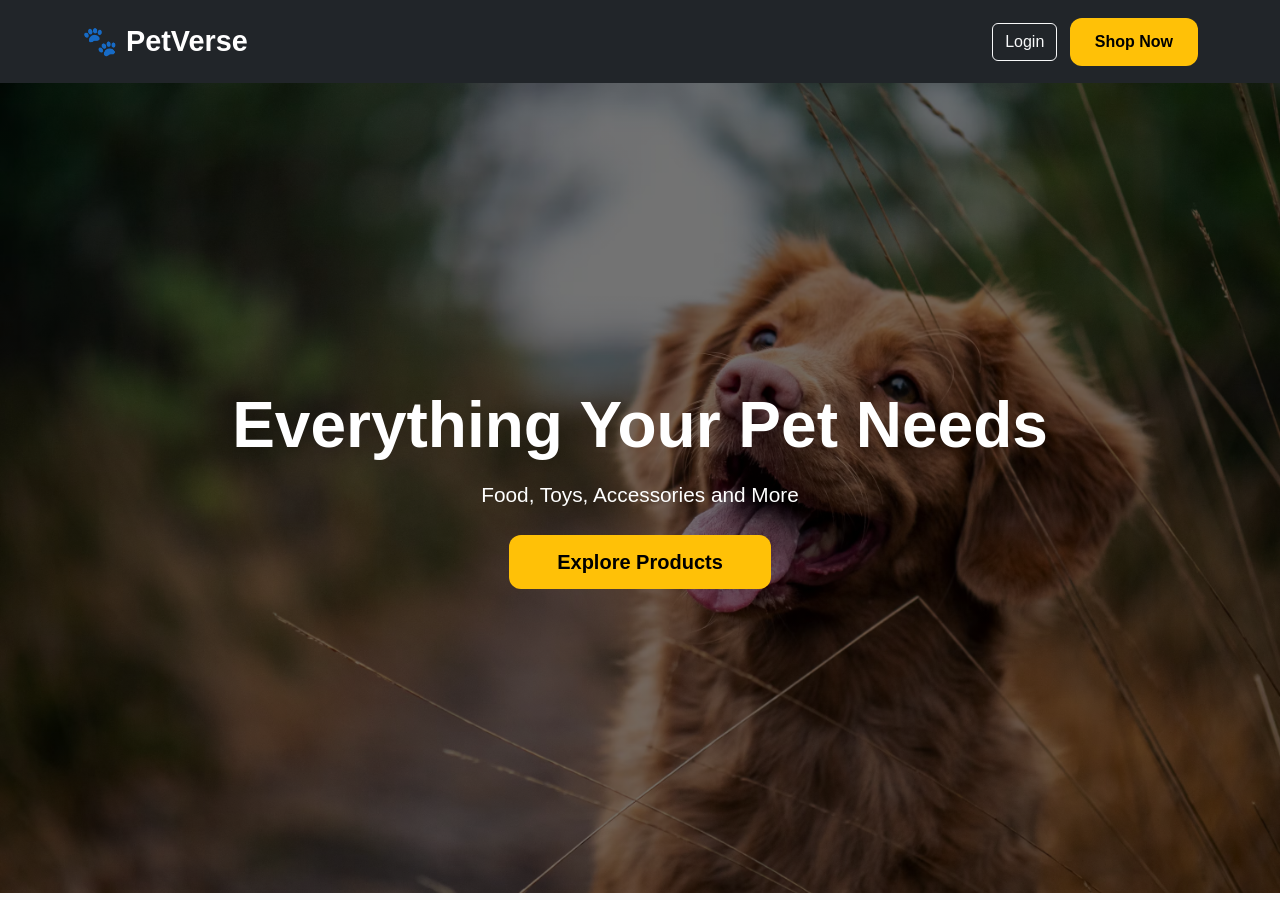
<file: index.html>
<!DOCTYPE html>
<html lang="en">
<head>
  <meta charset="UTF-8">
  <meta name="viewport" content="width=device-width, initial-scale=1.0">
  <title>PetVerse</title>
  <link href="https://cdn.jsdelivr.net/npm/bootstrap@5.3.3/dist/css/bootstrap.min.css" rel="stylesheet">
  <link rel="stylesheet" href="css/style.css">
</head>
<body>

<nav class="navbar navbar-expand-lg navbar-dark bg-dark">
  <div class="container">
    <a class="navbar-brand fw-bold" href="#">🐾 PetVerse</a>
    <div>
      <a href="login.html" class="btn btn-outline-light me-2">Login</a>
      <a href="products.html" class="btn btn-warning">Shop Now</a>
    </div>
  </div>
</nav>

<section class="hero d-flex align-items-center text-center text-white">
  <div class="container">
    <h1 class="display-3 fw-bold">Everything Your Pet Needs</h1>
    <p class="lead">Food, Toys, Accessories and More</p>
    <a href="products.html" class="btn btn-warning btn-lg px-5">Explore Products</a>
  </div>
</section>

</body>
</html>
</file>
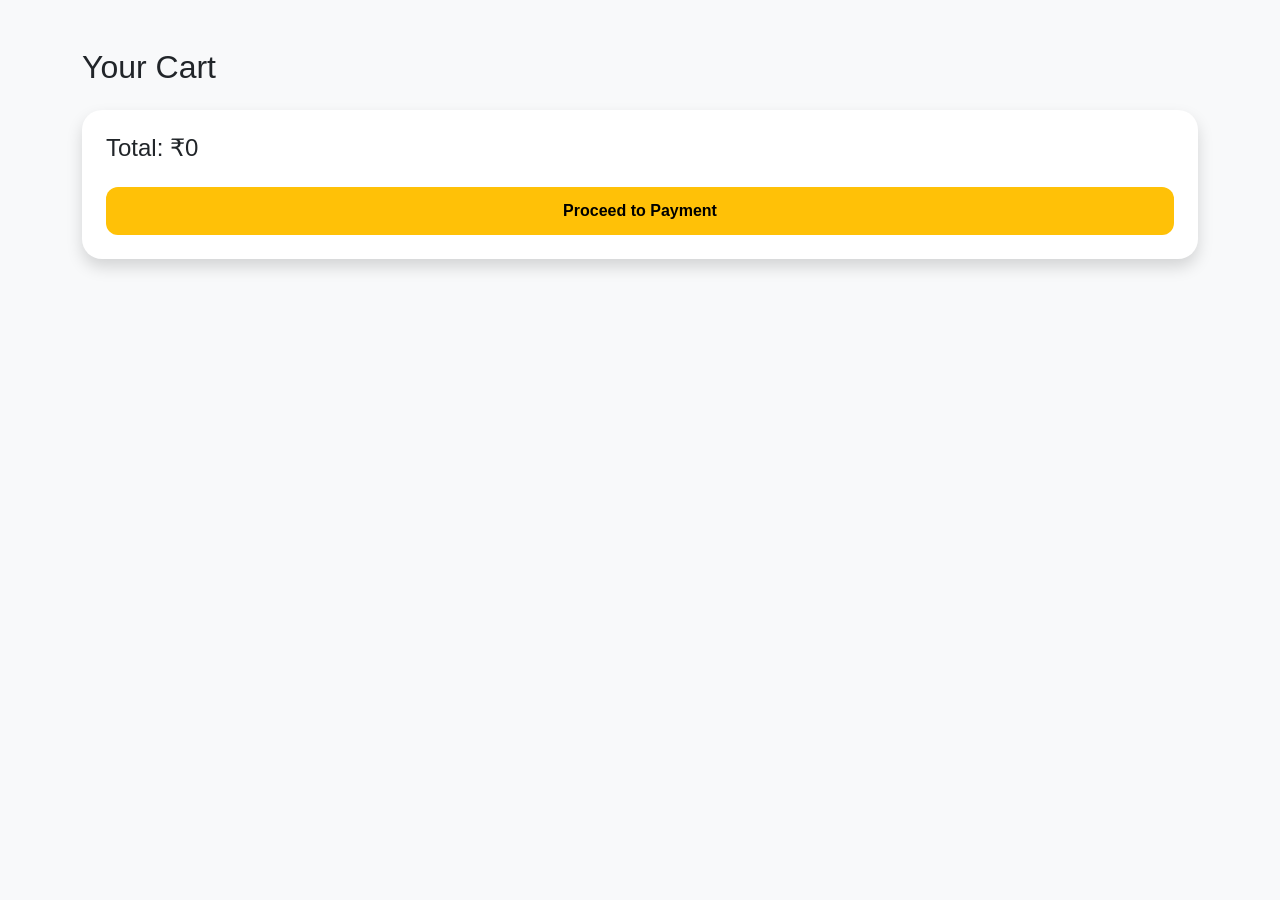
<file: cart.html>
<!DOCTYPE html>
<html lang="en">
<head>
  <meta charset="UTF-8">
  <meta name="viewport" content="width=device-width, initial-scale=1.0">
  <title>Cart</title>
  <link href="https://cdn.jsdelivr.net/npm/bootstrap@5.3.3/dist/css/bootstrap.min.css" rel="stylesheet">
  <link rel="stylesheet" href="css/style.css">
</head>
<body>

<div class="container py-5">
  <h2 class="mb-4">Your Cart</h2>

  <div id="cartItems"></div>

  <div class="card p-4 shadow mt-4">
    <h4>Total: ₹<span id="cartTotal">0</span></h4>
    <a href="payment.html" class="btn btn-warning mt-3">Proceed to Payment</a>
  </div>
</div>

<script src="js/cart.js"></script>
</body>
</html>
</file>
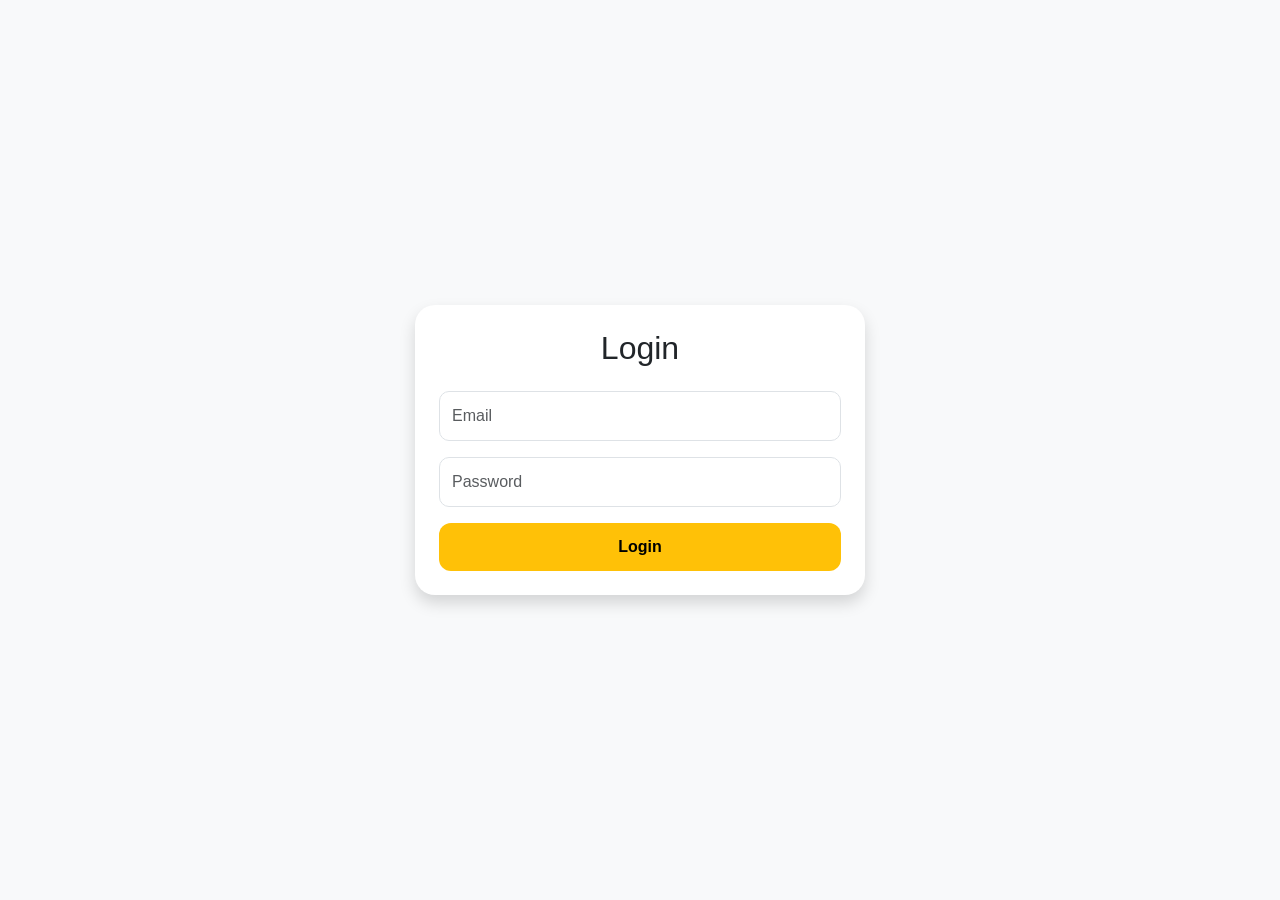
<file: login.html>
<!DOCTYPE html>
<html lang="en">
<head>
  <meta charset="UTF-8">
  <meta name="viewport" content="width=device-width, initial-scale=1.0">
  <title>Login</title>
  <link href="https://cdn.jsdelivr.net/npm/bootstrap@5.3.3/dist/css/bootstrap.min.css" rel="stylesheet">
  <link rel="stylesheet" href="css/style.css">
</head>
<body class="bg-light">

<div class="container d-flex justify-content-center align-items-center vh-100">
  <div class="card p-4 shadow login-card">
    <h2 class="text-center mb-4">Login</h2>

    <form id="loginForm">
      <input type="email" id="email" class="form-control mb-3" placeholder="Email" required>
      <input type="password" id="password" class="form-control mb-3" placeholder="Password" required>
      <button type="submit" class="btn btn-warning w-100">Login</button>
    </form>
  </div>
</div>

<script src="js/login.js"></script>
</body>
</html>
</file>
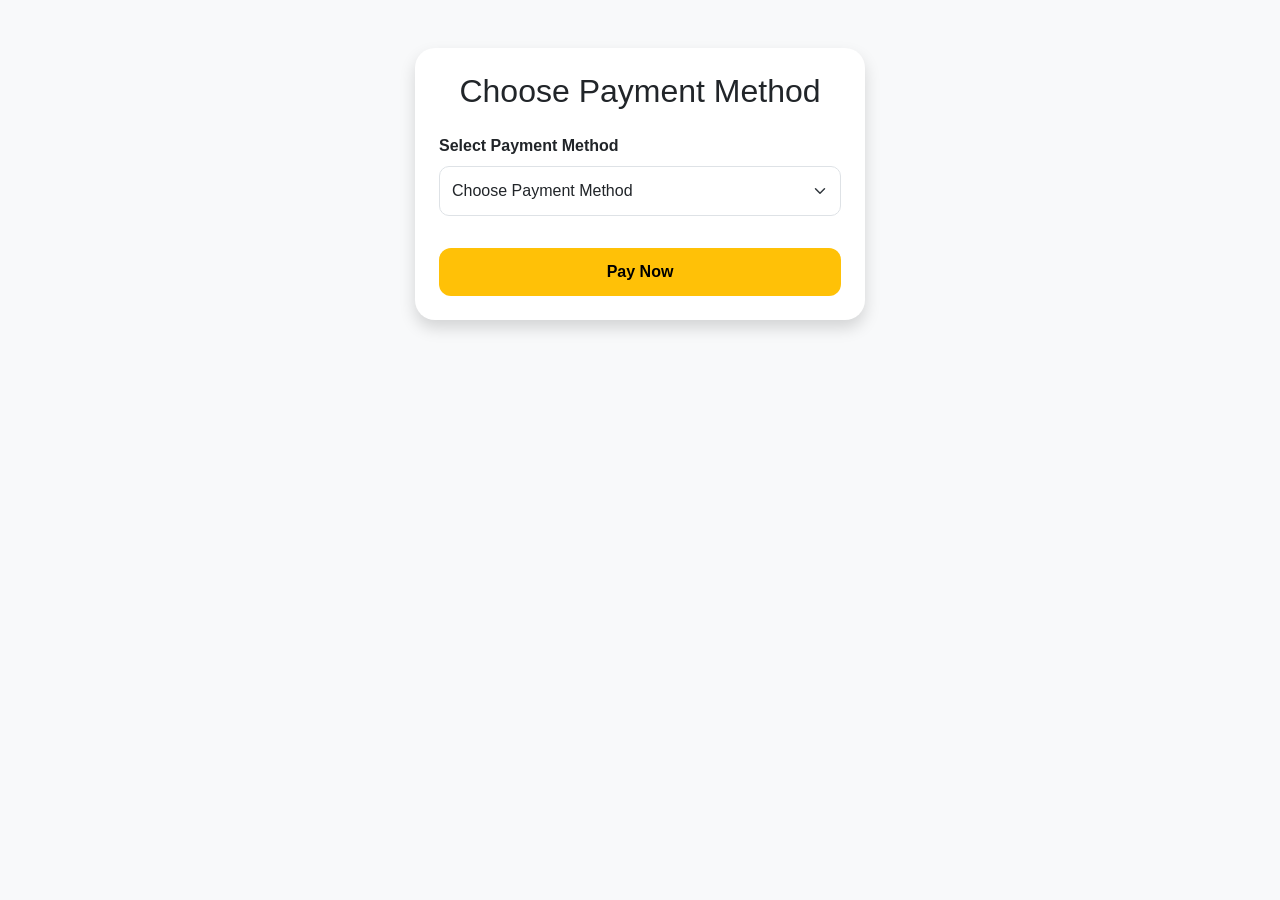
<file: payment.html>
<!DOCTYPE html>
<html lang="en">
<head>
  <meta charset="UTF-8">
  <meta name="viewport" content="width=device-width, initial-scale=1.0">
  <title>Payment</title>
  <link href="https://cdn.jsdelivr.net/npm/bootstrap@5.3.3/dist/css/bootstrap.min.css" rel="stylesheet">
  <link rel="stylesheet" href="css/style.css">
</head>
<body>

<div class="container py-5">
  <div class="card p-4 shadow mx-auto payment-card">
    <h2 class="text-center mb-4">Choose Payment Method</h2>

    <form id="paymentForm">

      <div class="mb-3">
        <label class="form-label fw-bold">Select Payment Method</label>
        <select class="form-select" id="paymentMethod" required>
          <option value="">Choose Payment Method</option>
          <option value="upi">UPI</option>
          <option value="qr">QR Code</option>
          <option value="credit">Credit Card</option>
          <option value="debit">Debit Card</option>
          <option value="cod">Cash on Delivery</option>
        </select>
      </div>

      <div id="paymentDetails"></div>

      <button type="submit" class="btn btn-warning w-100 mt-3">Pay Now</button>
    </form>
  </div>
</div>

<script src="js/payment.js"></script>
</body>
</html>
</file>
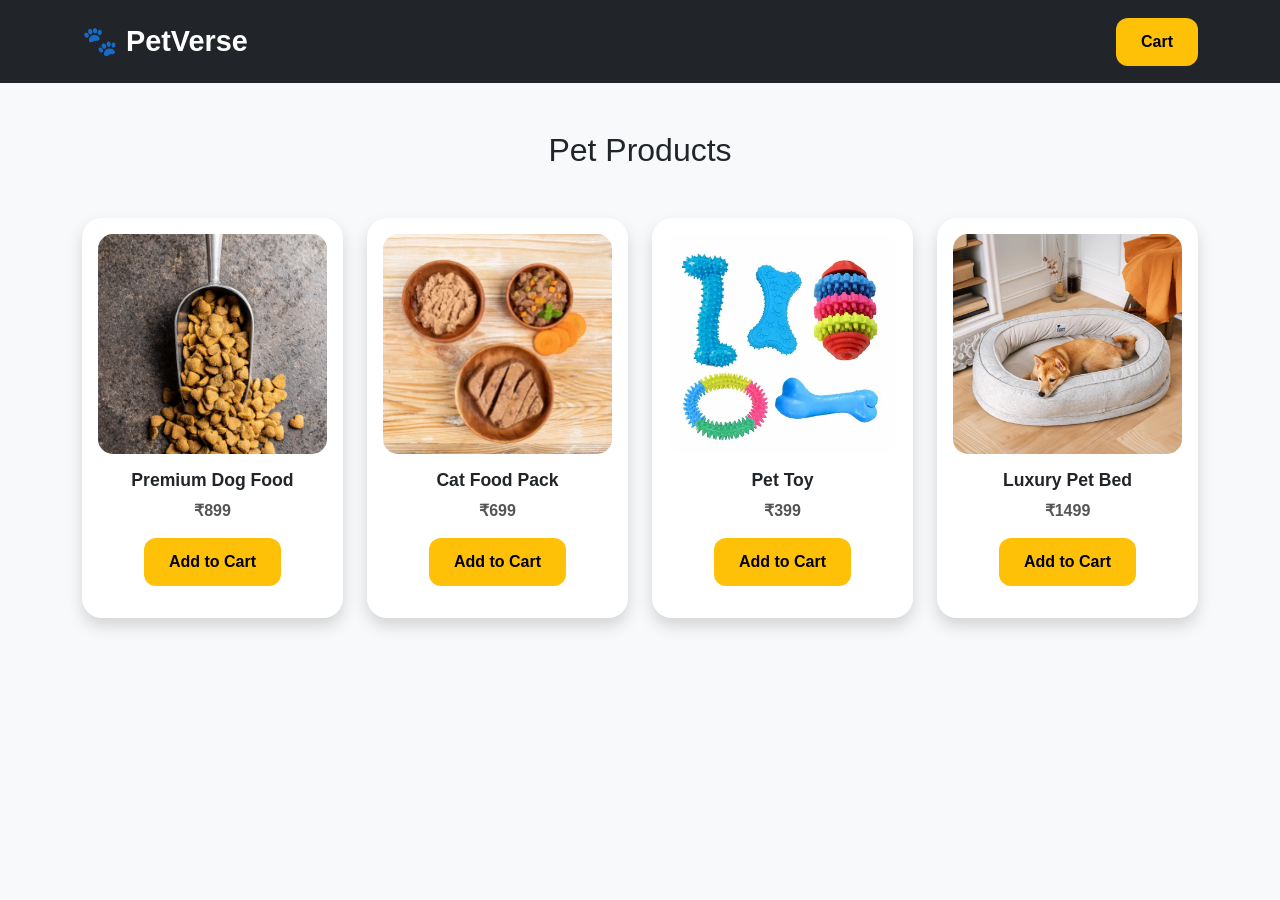
<file: products.html>
<!DOCTYPE html>
<html lang="en">
<head>
  <meta charset="UTF-8">
  <meta name="viewport" content="width=device-width, initial-scale=1.0">
  <title>Products</title>
  <link href="https://cdn.jsdelivr.net/npm/bootstrap@5.3.3/dist/css/bootstrap.min.css" rel="stylesheet">
  <link rel="stylesheet" href="css/style.css">
</head>
<body>

<nav class="navbar navbar-dark bg-dark">
  <div class="container">
    <a class="navbar-brand" href="index.html">🐾 PetVerse</a>
    <a href="cart.html" class="btn btn-warning">Cart</a>
  </div>
</nav>

<div class="container py-5">
  <h2 class="text-center mb-5">Pet Products</h2>

  <div class="row" id="productContainer"></div>
</div>

<script src="js/products.js"></script>
</body>
</html>
</file>
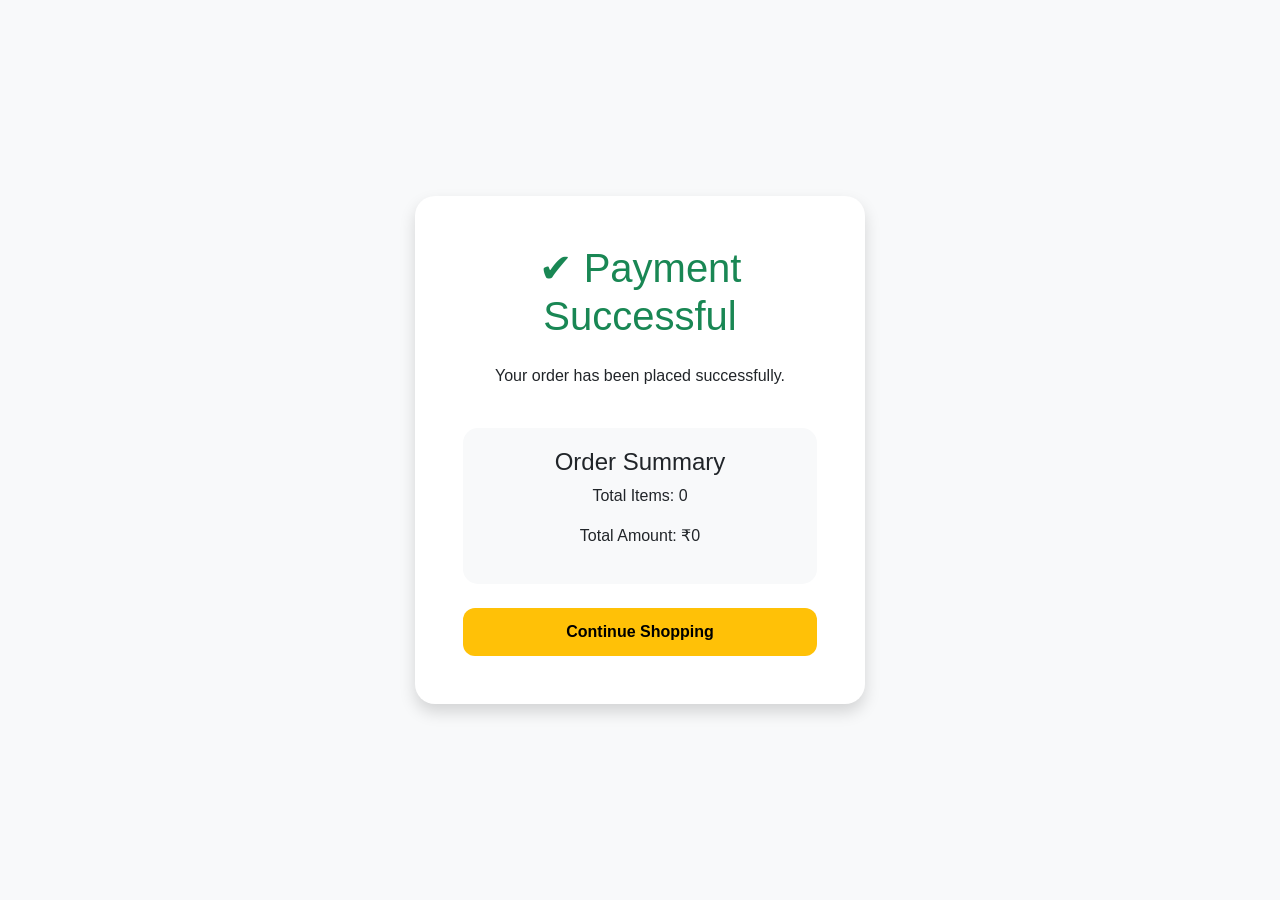
<file: success.html>
<!DOCTYPE html>
<html lang="en">
<head>
  <meta charset="UTF-8">
  <meta name="viewport" content="width=device-width, initial-scale=1.0">
  <title>Order Successful</title>
  <link href="https://cdn.jsdelivr.net/npm/bootstrap@5.3.3/dist/css/bootstrap.min.css" rel="stylesheet">
  <link rel="stylesheet" href="css/style.css">
</head>
<body>

<div class="container d-flex justify-content-center align-items-center vh-100">
  <div class="card p-5 shadow text-center success-card">
    <h1 class="text-success">✔ Payment Successful</h1>
    <p class="mt-3">Your order has been placed successfully.</p>

    <div id="orderSummary" class="mt-4"></div>

    <a href="products.html" class="btn btn-warning mt-4">Continue Shopping</a>
  </div>
</div>

<script>
const cart = JSON.parse(localStorage.getItem('cart')) || [];
let total = 0;

cart.forEach(item => {
  total += item.price;
});

document.getElementById('orderSummary').innerHTML = `
  <h4>Order Summary</h4>
  <p>Total Items: ${cart.length}</p>
  <p>Total Amount: ₹${total}</p>
`;

localStorage.removeItem('cart');
</script>
</body>
</html>
</file>
<file: css/style.css>
body {
  font-family: 'Poppins', sans-serif;
  background-color: #f8f9fa;
  margin: 0;
  padding: 0;
}

.navbar {
  padding: 15px 0;
}

.navbar-brand {
  font-size: 1.8rem;
  font-weight: bold;
}

.hero {
  height: 90vh;
  background: linear-gradient(rgba(0,0,0,0.55), rgba(0,0,0,0.55)), url('../images/hero-pet-bg.jpg');
  background-size: cover;
  background-position: center;
  background-repeat: no-repeat;
}
.hero h1 {
  font-size: 4rem;
  font-weight: 700;
}

.hero p {
  font-size: 1.3rem;
  margin-top: 15px;
  margin-bottom: 25px;
}

.btn-warning {
  background-color: #ffc107;
  border: none;
  color: #000;
  font-weight: 600;
  border-radius: 12px;
  padding: 12px 25px;
  transition: 0.3s;
}

.btn-warning:hover {
  background-color: #e0a800;
  transform: translateY(-2px);
}

.login-card,
.payment-card,
.success-card {
  border-radius: 20px;
  width: 100%;
  max-width: 450px;
  border: none;
}

.card {
  border: none;
  border-radius: 20px;
  overflow: hidden;
}

.product-card {
  transition: 0.3s;
}

.product-card:hover {
  transform: translateY(-8px);
  box-shadow: 0 10px 25px rgba(0,0,0,0.15);
}

.product-card img {
  height: 220px;
  object-fit: cover;
  border-radius: 15px;
}

.card-body h5 {
  font-size: 1.1rem;
  font-weight: 600;
}

.card-body p {
  color: #555;
  margin-bottom: 15px;
}

#cartItems .card {
  border-radius: 15px;
}

#orderSummary {
  background-color: #f8f9fa;
  border-radius: 15px;
  padding: 20px;
}

.form-control,
.form-select {
  border-radius: 10px;
  padding: 12px;
}

.form-control:focus,
.form-select:focus {
  box-shadow: none;
  border-color: #ffc107;
}

footer {
  background-color: #212529;
  color: #fff;
  padding: 20px 0;
  text-align: center;
  margin-top: 50px;
}

@media (max-width: 768px) {
  .hero h1 {
    font-size: 2.5rem;
  }

  .hero p {
    font-size: 1rem;
  }

  .navbar-brand {
    font-size: 1.4rem;
  }

  .product-card img {
    height: 180px;
  }
}
</file>
